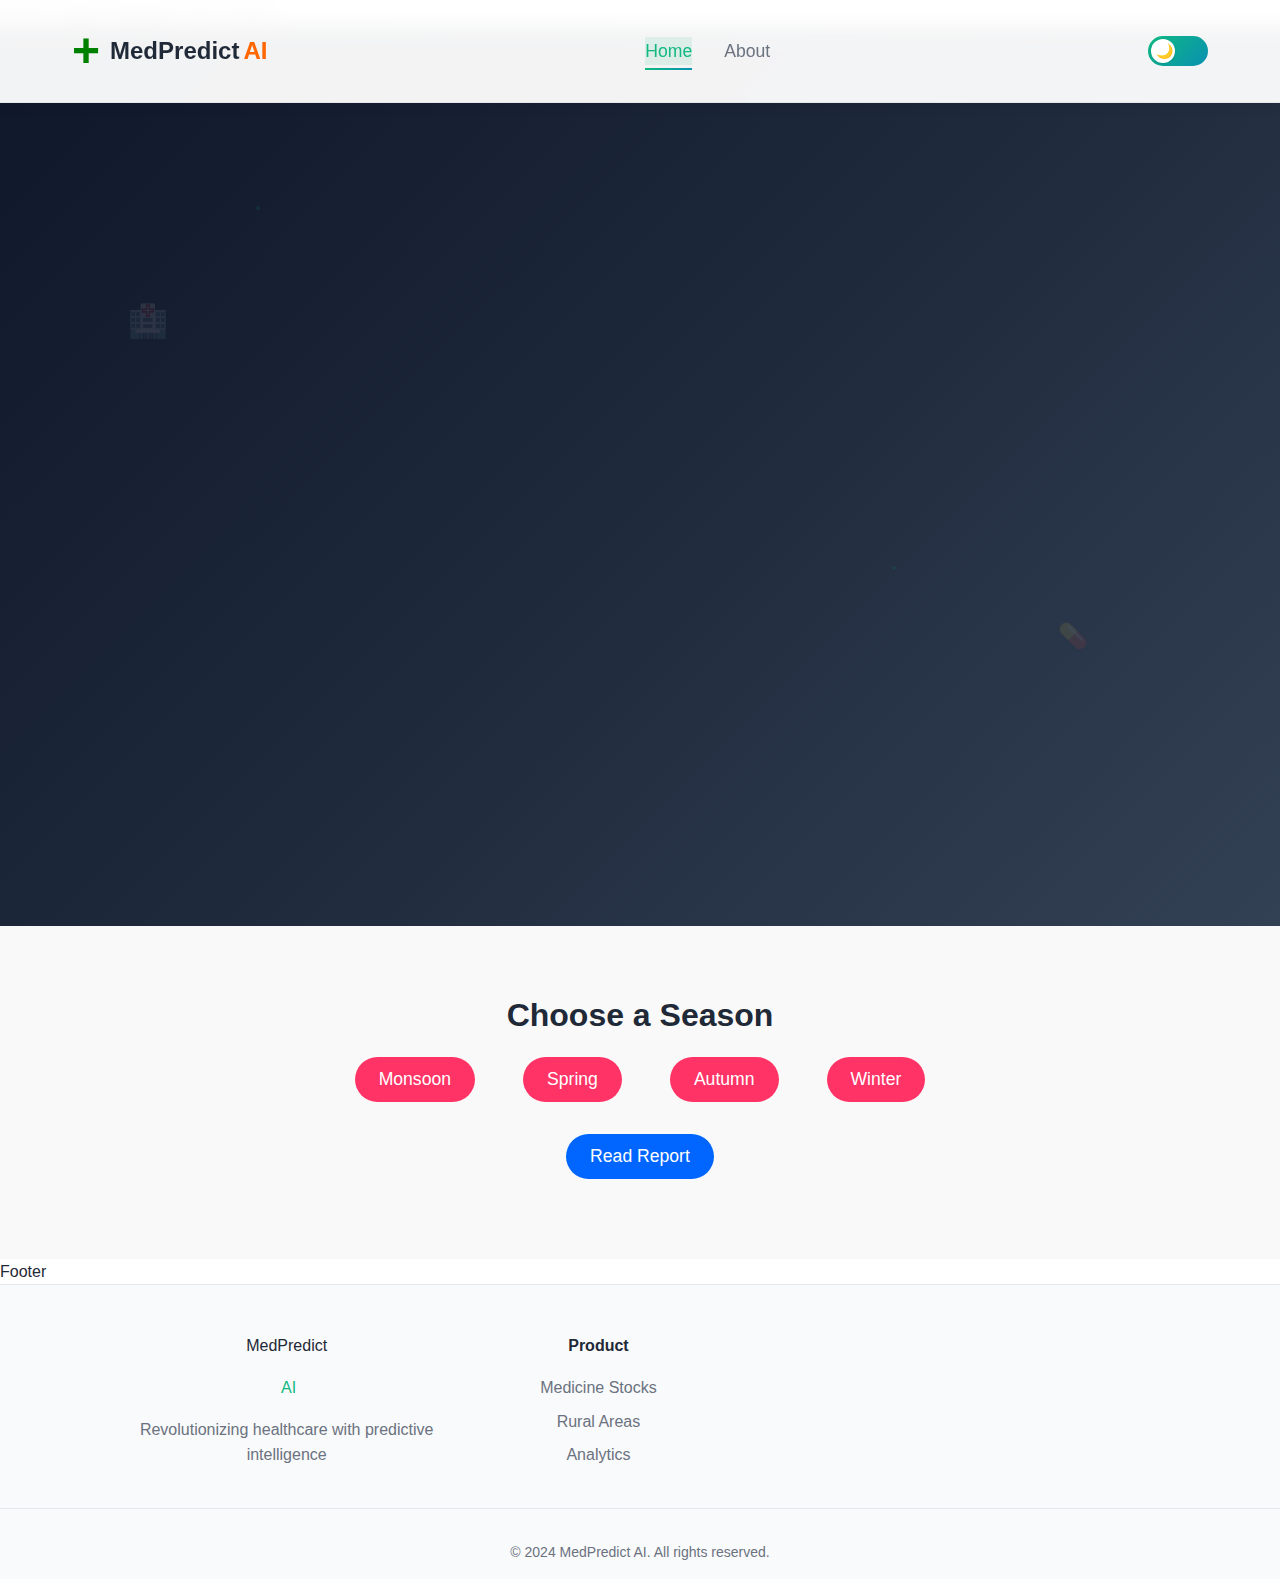
<file: index.html>
<!DOCTYPE html>
<html lang="en">
<head>
    <meta charset="UTF-8">
    <meta name="viewport" content="width=device-width, initial-scale=1.0">
    <title>MedPredict AI - Predictive Models for Healthcare</title>
    <link rel="stylesheet" href="https://unpkg.com/aos@next/dist/aos.css" />
    <link rel="stylesheet" href="/static/styles.css">
</head>
<body>
     Theme Toggle 
    <input type="checkbox" id="theme-toggle" class="theme-toggle">
    
     Navigation 
    <nav class="navbar">
        <div class="nav-container">
            <div class="nav-logo">
                <span class="logo-plus">+</span>
                <span class="logo-text">MedPredict</span>
                <span class="logo-ai">AI</span>
            </div>

            
            <div class="nav-menu">
                <a href="#home" class="nav-link active">Home</a>
                
                <a href="#footer" class="nav-link">About</a> <!-- ✅ Updated -->
            </div>
            
            <label for="theme-toggle" class="theme-switch">
                <span class="theme-icon">🌙</span>
                <span class="theme-icon">☀️</span>
            </label>
            
            <div class="mobile-menu-toggle">
                <span></span>
                <span></span>
                <span></span>
            </div>
        </div>
        <div class="nav-menu-mobile">
            <a href="#home" class="nav-link active">Home</a>
            
            <a href="#footer" class="nav-link">About</a> <!-- ✅ Updated -->
        </div>
    </nav>

     Hero Section 
    <section id="home" class="hero">
        <div class="hero-background">
            <div class="floating-particles"></div>
            <div class="medical-icons"></div>
        </div>
        
        <div class="hero-content">
            <h1 class="hero-title">
                <span class="title-line">Revolutionizing Healthcare</span>
                <span class="title-line">with AI Predictions</span>
            </h1>
            <p class="hero-subtitle">Advanced predictive models for medicine stock optimization and rural healthcare accessibility</p>
            <div class="hero-buttons">
                
            </div>
        </div>
        
        <div class="hero-stats">
            <div class="stat-item">
                <span class="stat-number">99.7%</span>
                <span class="stat-label">Accuracy</span>
            </div>
            <div class="stat-item">
                <span class="stat-number">2.5M+</span>
                <span class="stat-label">Predictions</span>
                </div>
                <div class="stat-item">
                    <span class="stat-number">500+</span>
                    <span class="stat-label">Hospitals</span>
                </div>
            </div>
        </section>

    </section>

    <!-- Season Report App -->
    <section id="season-report" class="season-report-section">
        <div class="container" id="season-screen">
            <h1>Choose a Season</h1>
            <div class="grid">
                <button class="season-btn">Monsoon</button>
                <button class="season-btn">Spring</button>
                <button class="season-btn">Autumn</button>
                <button class="season-btn">Winter</button>
            </div>
            <button class="report-btn">Read Report</button>
        </div>

        <div class="container" id="report-container" style="display: none;">
            <h1 id="report-title"></h1>
            <table id="report-table">
                <thead>
                    <tr>
                        <th>Medicine</th>
                        <th>Predicted Demand</th>
                        <th>Stock Remaining</th>
                        <th>Reorder Quantity</th>
                    </tr>
                </thead>
                <tbody>
                </tbody>
            </table>
        </div>
    </section>


     Footer 
    <footer class="footer" id="footer"> <!-- ✅ Added ID -->
        <div class="container">
            <div class="footer-content">
                <div class="footer-brand">
                    <span class="logo-text">MedPredict</span>
                    <span class="logo-ai">AI</span>
                    <p>Revolutionizing healthcare with predictive intelligence</p>
                </div>
                <div class="footer-links">
                    <div class="link-group">
                        <h4>Product</h4>
                        <a href="#medicine-stocks">Medicine Stocks</a>
                        <a href="#rural-areas">Rural Areas</a>
                        <a href="#analytics">Analytics</a>
                    </div>
                    
                    </div>
                </div>
            </div>
            <div class="footer-bottom">
                <p>&copy; 2024 MedPredict AI. All rights reserved.</p>
            </div>
        </div>
    </footer>
    <script src="https://unpkg.com/aos@next/dist/aos.js"></script>
    <script>
      AOS.init();
    </script>
    <script>
        const mobileMenuToggle = document.querySelector('.mobile-menu-toggle');
        const mobileMenu = document.querySelector('.nav-menu-mobile');

        mobileMenuToggle.addEventListener('click', () => {
            mobileMenu.classList.toggle('active');
        });

        const particlesContainer = document.querySelector('.floating-particles');
        const hero = document.querySelector('.hero');

        hero.addEventListener('mousemove', (e) => {
            const particle = document.createElement('div');
            particle.className = 'particle';
            const x = e.clientX;
            const y = e.clientY;
            particle.style.left = x + 'px';
            particle.style.top = y + 'px';
            particlesContainer.appendChild(particle);

            setTimeout(() => {
                particle.remove();
            }, 1000);
        });
        
    </script>
    <script>
        const seasonButtons = document.querySelectorAll('.season-btn');
        const reportButton = document.querySelector('.report-btn');
        const reportContainer = document.getElementById('report-container');
        const reportTitle = document.getElementById('report-title');
        const reportTableBody = document.querySelector('#report-table tbody');
        let selectedSeason = '';

        seasonButtons.forEach(button => {
            button.addEventListener('click', () => {
                selectedSeason = button.textContent;
                seasonButtons.forEach(btn => btn.classList.remove('active'));
                button.classList.add('active');
            });
        });

        reportButton.addEventListener('click', () => {
            if (selectedSeason) {
                fetch(`/report?season=${selectedSeason}`)
                    .then(response => response.json())
                    .then(data => {
                        reportTitle.textContent = `Medicine Report for ${selectedSeason}`;
                        reportTableBody.innerHTML = '';
                        data.forEach(item => {
                            const row = document.createElement('tr');
                            row.innerHTML = `
                                <td>${item.Medicine}</td>
                                <td>${item.Predicted_Demand}</td>
                                <td>${item.Stock_Remaining}</td>
                                <td>${item.Reorder_Quantity}</td>
                            `;
                            reportTableBody.appendChild(row);
                        });
                        document.getElementById('season-screen').style.display = 'none';
                        reportContainer.style.display = 'block';
                    });
            } else {
                alert('Please select a season.');
            }
        });
    </script>
</body>
</html>
</file>
<file: static/styles.css>
/* Report Table Styles */
table {
    width: 100%;
    border-collapse: collapse;
    margin-top: 2rem;
    box-shadow: var(--shadow-medium);
}

th, td {
    padding: 12px 15px;
    text-align: left;
    border-bottom: 1px solid var(--border-color);
}

thead th {
    background-color: var(--bg-secondary);
}

.chart-container {
    display: grid;
    grid-template-columns: 1fr 1fr;
    gap: 2rem;
    margin-bottom: 2rem;
}

.chart-wrapper {
    position: relative;
    width: 100%;
    min-height: 400px; /* Give a minimum height to avoid collapse */
}

@media (max-width: 900px) {
    .chart-container {
        grid-template-columns: 1fr;
        gap: 1rem;
    }
}

/* CSS Custom Properties for Theming */
:root {
  --primary-color: #10b981;
  --secondary-color: #0891b2;
  --accent-color: #0ea5e9;
  --text-primary: #1f2937;
  --text-secondary: #6b7280;
  --bg-primary: #ffffff;
  --bg-secondary: #f9fafb;
  --bg-card: #ffffff;
  --border-color: #e5e7eb;
  --chart-text-color: #6b7280; /* Color for chart labels and titles */
  --shadow-light: 0 1px 3px rgba(0, 0, 0, 0.1);
  --shadow-medium: 0 4px 6px rgba(0, 0, 0, 0.1);
  --shadow-heavy: 0 20px 25px rgba(0, 0, 0, 0.1);
  --gradient-primary: linear-gradient(135deg, var(--primary-color), var(--secondary-color));
  --gradient-accent: linear-gradient(135deg, var(--secondary-color), var(--accent-color));
  --gradient-hero: linear-gradient(135deg, #0f172a 0%, #1e293b 50%, #334155 100%);
}

/* Dark Mode Variables */
.theme-toggle:checked ~ body {
  --text-primary: #e5e7eb;
  --text-secondary: #9ca3af;
  --bg-primary: #020617;
  --bg-secondary: #0f172a;
  --bg-card: #1e293b;
  --border-color: #334155;
  --chart-text-color: #9ca3af;
  --shadow-light: 0 1px 3px rgba(0, 0, 0, 0.5);
  --shadow-medium: 0 4px 6px rgba(0, 0, 0, 0.5);
  --shadow-heavy: 0 20px 25px rgba(0, 0, 0, 0.5);
}

/* Reset and Base Styles */
* {
  margin: 0;
  padding: 0;
  box-sizing: border-box;
}

html {
  scroll-behavior: smooth;
  font-size: 16px;
}

body {
  font-family: 'Inter', -apple-system, BlinkMacSystemFont, 'Segoe UI', Roboto, sans-serif;
  line-height: 1.6;
  color: var(--text-primary);
  background-color: var(--bg-primary);
  transition: all 0.3s ease;
}

/* Theme Toggle */
.theme-toggle {
  display: none;
}

.theme-switch {
  position: relative;
  display: flex;
  align-items: center;
  width: 60px;
  height: 30px;
  background: var(--gradient-primary);
  border-radius: 15px;
  cursor: pointer;
  transition: all 0.3s ease;
}

.theme-switch::before {
  content: '';
  position: absolute;
  top: 3px;
  left: 3px;
  width: 24px;
  height: 24px;
  background: white;
  border-radius: 50%;
  transition: transform 0.3s ease;
  box-shadow: var(--shadow-light);
}

.theme-toggle:checked ~ body .theme-switch::before {
  transform: translateX(30px);
}

.theme-icon {
  position: absolute;
  font-size: 14px;
  transition: opacity 0.3s ease;
}

.theme-icon:first-child {
  left: 8px;
  opacity: 1;
}

.theme-icon:last-child {
  right: 8px;
  opacity: 0;
}

.theme-toggle:checked ~ body .theme-icon:first-child {
  opacity: 0;
}

.theme-toggle:checked ~ body .theme-icon:last-child {
  opacity: 1;
}


/* Navbar */
.navbar {
  background: #ffffff;
  box-shadow: 0 4px 12px rgba(0, 0, 0, 0.06);
  padding: 1rem 2rem;
  position: sticky;
  top: 0;
  z-index: 1000;
}

.nav-container {
  display: flex;
  align-items: center;
  justify-content: space-between;
}

.nav-logo {
  font-size: 1.8rem;
  font-weight: bold;
  color: #0077cc;
}

.nav-logo .logo-ai {
  color: #ff6600;
  margin-left: 4px;
}

.nav-menu {
  display: flex;
  gap: 40px; /* Space between nav items */
}

.nav-link {
  text-decoration: none;
  color: #333;
  font-size: 1.1rem;
  position: relative;
  transition: color 0.3s ease;
}

.nav-link:hover {
  color: #0077cc;
}

.nav-link::after {
  content: '';
  position: absolute;
  width: 0%;
  height: 2px;
  background: #0077cc;
  left: 0;
  bottom: -5px;
  transition: width 0.3s;
}

.nav-link:hover::after {
  width: 100%;
}

/* Navigation */
.navbar {
  position: fixed;
  top: 0;
  left: 0;
  right: 0;
  z-index: 1000;
  background: rgba(255, 255, 255, 0.95);
  backdrop-filter: blur(10px);
  border-bottom: 1px solid var(--border-color);
  transition: all 0.3s ease;
}

.theme-toggle:checked ~ body .navbar {
  background: rgba(15, 23, 42, 0.95);
}

.nav-container {
  max-width: 1200px;
  margin: 0 auto;
  padding: 0 2rem;
  display: flex;
  align-items: center;
  justify-content: space-between;
  height: 70px;
}

.nav-logo {
  display: flex;
  align-items: center;
  font-size: 1.5rem;
  font-weight: 700;
}

.logo-text {
  color: var(--text-primary);
}

.logo-ai {
  color: var(--primary-color);
  margin-left: 0.25rem;
}

.nav-menu {
  display: flex;
  align-items: center;
  gap: 2rem;
}

.nav-link {
  text-decoration: none;
  color: var(--text-secondary);
  font-weight: 500;
  position: relative;
  transition: color 0.3s ease;
}

.nav-link:hover,
.nav-link.active {
  color: var(--primary-color);
  background-color: rgba(16, 185, 129, 0.1);
}

.nav-link::after {
  content: '';
  position: absolute;
  bottom: -5px;
  left: 0;
  width: 0;
  height: 2px;
  background: var(--gradient-primary);
  transition: width 0.3s ease;
}

.nav-link:hover::after,
.nav-link.active::after {
  width: 100%;
}

.mobile-menu-toggle {
  display: none;
  flex-direction: column;
  cursor: pointer;
}

.mobile-menu-toggle span {
  width: 25px;
  height: 3px;
  background: var(--text-primary);
  margin: 3px 0;
  transition: 0.3s;
}

.nav-menu-mobile {
    display: none;
    flex-direction: column;
    position: absolute;
    top: 70px;
    left: 0;
    right: 0;
    background: var(--bg-primary);
    padding: 1rem;
    border-bottom: 1px solid var(--border-color);
}

.nav-menu-mobile.active {
    display: flex;
}

/* Hero Section */
.hero {
  position: relative;
  min-height: 100vh;
  display: flex;
  flex-direction: column;
  justify-content: center;
  align-items: center;
  background: var(--gradient-hero);
  overflow: hidden;
}

.hero-background {
  position: absolute;
  top: 0;
  left: 0;
  right: 0;
  bottom: 0;
  opacity: 0.1;
}

.floating-particles {
  position: absolute;
  width: 100%;
  height: 100%;
}

.floating-particles::before,
.floating-particles::after {
  content: '';
  position: absolute;
  width: 4px;
  height: 4px;
  background: var(--primary-color);
  border-radius: 50%;
  animation: float 6s ease-in-out infinite;
}

.floating-particles::before {
  top: 20%;
  left: 20%;
  animation-delay: 0s;
}

.floating-particles::after {
  top: 60%;
  right: 30%;
  animation-delay: 3s;
}

.particle {
    position: absolute;
    width: 4px;
    height: 4px;
    background: var(--primary-color);
    border-radius: 50%;
    animation: particle-fade 1s ease-out forwards;
    pointer-events: none;
}

@keyframes particle-fade {
    from {
        opacity: 1;
        transform: scale(1);
    }
    to {
        opacity: 0;
        transform: scale(0.5);
    }
}

@keyframes float {
  0%, 100% { transform: translateY(0px) rotate(0deg); }
  50% { transform: translateY(-20px) rotate(180deg); }
}

.medical-icons {
  position: absolute;
  width: 100%;
  height: 100%;
}

.medical-icons::before {
  content: '🏥';
  position: absolute;
  top: 30%;
  left: 10%;
  font-size: 2rem;
  animation: pulse 4s ease-in-out infinite;
}

.medical-icons::after {
  content: '💊';
  position: absolute;
  bottom: 30%;
  right: 15%;
  font-size: 1.5rem;
  animation: pulse 4s ease-in-out infinite 2s;
}

@keyframes pulse {
  0%, 100% { opacity: 0.3; transform: scale(1); }
  50% { opacity: 0.7; transform: scale(1.1); }
}

.hero-content {
  text-align: center;
  z-index: 2;
  max-width: 800px;
  padding: 0 2rem;
}

.hero-title {
  font-size: clamp(2.5rem, 5vw, 4rem);
  font-weight: 800;
  color: white;
  margin-bottom: 1.5rem;
  line-height: 1.2;
}

.title-line {
  display: block;
  opacity: 0;
  animation: slideInUp 1s ease-out forwards;
}

.title-line:nth-child(2) {
  animation-delay: 0.3s;
}

@keyframes slideInUp {
  from {
    opacity: 0;
    transform: translateY(30px);
  }
  to {
    opacity: 1;
    transform: translateY(0);
  }
}

.hero-subtitle {
  font-size: 1.25rem;
  color: #cbd5e1;
  margin-bottom: 2.5rem;
  opacity: 0;
  animation: fadeIn 1s ease-out 0.6s forwards;
}

@keyframes fadeIn {
  from { opacity: 0; }
  to { opacity: 1; }
}

.hero-buttons {
  display: flex;
  gap: 1rem;
  justify-content: center;
  flex-wrap: wrap;
  opacity: 0;
  animation: fadeIn 1s ease-out 0.9s forwards;
}

.btn-primary,
.btn-secondary {
  padding: 1rem 2rem;
  border: none;
  border-radius: 50px;
  font-size: 1rem;
  font-weight: 600;
  cursor: pointer;
  transition: all 0.3s ease;
  text-decoration: none;
  display: inline-block;
}

.btn-primary {
  background: var(--gradient-primary);
  color: white;
  box-shadow: var(--shadow-medium);
}

.btn-primary:hover {
  transform: translateY(-4px);
  box-shadow: var(--shadow-heavy);
}

.btn-secondary {
  background: transparent;
  color: white;
  border: 2px solid rgba(255, 255, 255, 0.3);
}

.btn-secondary:hover {
  background: rgba(255, 255, 255, 0.1);
  border-color: rgba(255, 255, 255, 0.5);
  transform: translateY(-2px);
}

.hero-stats {
  position: absolute;
  bottom: 2rem;
  left: 50%;
  transform: translateX(-50%);
  display: flex;
  gap: 3rem;
  opacity: 0;
  animation: fadeIn 1s ease-out 1.2s forwards;
}

.stat-item {
  text-align: center;
  color: white;
}

.stat-number {
  display: block;
  font-size: 2rem;
  font-weight: 700;
  color: var(--primary-color);
}

.stat-label {
  font-size: 0.875rem;
  opacity: 0.8;
}

/* Section Styles */
.section {
  padding: 6rem 0;
  background: var(--bg-primary);
}

.section.alt-bg {
  background: var(--bg-secondary);
}

.container {
  max-width: 1200px;
  margin: 0 auto;
  padding: 0 2rem;
}

.section-header {
  text-align: center;
  margin-bottom: 4rem;
}

.section-title {
  font-size: clamp(2.2rem, 4vw, 3.2rem);
  font-weight: 800;
  color: var(--text-primary);
  margin-bottom: 1.5rem;
}

.section-subtitle {
  font-size: 1.125rem;
  color: var(--text-secondary);
  max-width: 600px;
  margin: 0 auto;
}

/* Footer */
.footer {
  background: var(--bg-secondary);
  padding: 3rem 0 1rem;
  border-top: 1px solid var(--border-color);
}

.footer-content {
  display: grid;
  grid-template-columns: 1fr 2fr;
  gap: 3rem;
  margin-bottom: 2rem;
}

.footer-brand {
  display: flex;
  flex-direction: column;
  gap: 1rem;
}

.footer-brand p {
  color: var(--text-secondary);
  line-height: 1.6;
}

.footer-links {
  display: grid;
  grid-template-columns: repeat(3, 1fr);
  gap: 2rem;
}

.link-group h4 {
  font-size: 1rem;
  font-weight: 600;
  color: var(--text-primary);
  margin-bottom: 1rem;
}

.link-group a {
  display: block;
  color: var(--text-secondary);
  text-decoration: none;
  margin-bottom: 0.5rem;
  transition: color 0.3s ease;
}

.link-group a:hover {
  color: var(--primary-color);
}

.footer-bottom {
  text-align: center;
  padding-top: 2rem;
  border-top: 1px solid var(--border-color);
}

.footer-bottom p {
  color: var(--text-secondary);
  font-size: 0.875rem;
}

/* Responsive Design */
@media (max-width: 1024px) {
    .nav-menu {
        display: none;
    }

    .mobile-menu-toggle {
        display: flex;
    }

    .charts-grid {
        grid-template-columns: 1fr;
    }

    .rural-content,
    .about-content,
    .contact-content {
        grid-template-columns: 1fr;
    }
}

@media (max-width: 768px) {
  .nav-menu {
    display: none;
  }
  
  .mobile-menu-toggle {
    display: flex;
  }
  
  .hero-stats {
    position: static;
    transform: none;
    margin-top: 3rem;
    flex-direction: row;
    gap: 1.5rem;
    justify-content: center;
  }
  
  .hero-buttons {
    flex-direction: column;
    align-items: center;
  }
  
  .charts-grid {
    grid-template-columns: 1fr;
  }
  
  .rural-content {
    grid-template-columns: 1fr;
  }
  
  .rural-stats {
    grid-template-columns: 1fr;
  }
  
  .analytics-grid {
    grid-template-columns: 1fr;
  }
  
  .about-content {
    grid-template-columns: 1fr;
    gap: 2rem;
  }
  
  .contact-content {
    grid-template-columns: 1fr;
    gap: 2rem;
  }
  
  .footer-content {
    grid-template-columns: 1fr;
    gap: 2rem;
  }
  
  .footer-links {
    grid-template-columns: 1fr;
    gap: 1.5rem;
  }
  
  .control-tabs {
    flex-direction: column;
    width: 100%;
  }
  
  .tab-button {
    text-align: center;
  }

  /* Responsive table */
  #report-table thead {
    display: none;
  }
  #report-table, #report-table tbody, #report-table tr, #report-table td {
    display: block;
    width: 100%;
  }
  #report-table tr {
    margin-bottom: 15px;
  }
  #report-table td {
    text-align: right;
    padding-left: 50%;
    position: relative;
  }
}

@media (max-width: 480px) {
  .nav-container {
    padding: 0 1rem;
  }
  
  .container {
    padding: 0 1rem;
  }
  
  .hero-content {
    padding: 0 1rem;
  }
  
  .chart-card,
  .contact-form {
    padding: 1.5rem;
  }
  
  .section {
    padding: 3rem 0;
  }
  
  .hero-buttons {
    gap: 0.5rem;
  }
  
  .btn-primary,
  .btn-secondary {
    padding: 0.75rem 1.5rem;
    font-size: 0.875rem;
  }
}

/* Smooth scrolling enhancement */
@media (prefers-reduced-motion: no-preference) {
  html {
    scroll-behavior: smooth;
  }
}

/* High contrast mode support */
@media (prefers-contrast: high) {
  :root {
    --shadow-light: 0 1px 3px rgba(0, 0, 0, 0.3);
    --shadow-medium: 0 4px 6px rgba(0, 0, 0, 0.3);
    --shadow-heavy: 0 20px 25px rgba(0, 0, 0, 0.3);
  }
  
  .btn-primary,
  .btn-secondary {
    border: 2px solid currentColor;
  }
}

/* Print styles */
@media print {
  .navbar,
  .hero-background,
  .theme-switch,
  .mobile-menu-toggle {
    display: none;
  }
  
  .section {
    padding: 2rem 0;
  }
  
  .hero {
    min-height: auto;
    padding: 2rem 0;
  }
}

/* FLOATING PARTICLES */
.floating-particles {
    position: absolute;
    inset: 0;
    pointer-events: none;
    z-index: -1;
}

.particle {
    position: absolute;
    width: 10px;
    height: 10px;
    background: rgba(0, 102, 255, 0.3);
    border-radius: 50%;
    animation: fadeOut 1s forwards;
}

@keyframes fadeOut {
    0% {
        transform: scale(1);
        opacity: 1;
    }
    100% {
        transform: scale(2);
        opacity: 0;
    }
}

/* SEASON REPORT */
.season-report-section {
    padding: 4rem 2rem;
    background: #f9f9f9;
}

body.dark .season-report-section {
    background: #1e1e2f;
}

.container {
    max-width: 1100px;
    margin: auto;
    text-align: center;
}

.hidden {
    display: none;
}

/* BIG & ANIMATED START BUTTON */
.start-btn {
    font-size: 2rem;
    padding: 1rem 3rem;
    background: linear-gradient(135deg, #0066ff, #00ccff);
    color: white;
    border: none;
    border-radius: 50px;
    font-weight: bold;
    cursor: pointer;
    box-shadow: 0 10px 25px rgba(0, 102, 255, 0.3);
    transition: all 0.4s ease;
    animation: pulse 2s infinite;
}

.start-btn:hover {
    transform: scale(1.05);
    box-shadow: 0 12px 30px rgba(0, 102, 255, 0.5);
}

/* Button Pulse Animation */
@keyframes pulse {
    0% {
        transform: scale(1);
        box-shadow: 0 0 0 0 ;
    }
    70% {
        transform: scale(1.05);
        box-shadow: 0 0 0 20px rgba(0, 102, 255, 0);
    }
    100% {
        transform: scale(1);
        box-shadow: 0 0 0 0 rgba(0, 102, 255, 0);
    }
}

.season-btn, .report-btn {
    margin: 1rem;
    padding: 0.75rem 1.5rem;
    font-size: 1.1rem;
    border: none;
    border-radius: 25px;
    cursor: pointer;
    background: #0066ff;
    color: white;
    transition: background 0.3s;
}

.season-btn {
    background: #ff3366;
}

.season-btn:hover {
    background: #e6004c;
}

.grid {
    display: flex;
    gap: 1rem;
    flex-wrap: wrap;
    justify-content: center;
}

/* BIG & ANIMATED START BUTTON */
.start-btn {
    font-size: 2rem;
    padding: 1rem 3rem;
    background: linear-gradient(135deg, #082858, #077b98);
    color: white;
    border: none;
    border-radius: 50px;
    font-weight: bold;
    cursor: pointer;
    box-shadow: 0 10px 25px rgba(0, 102, 255, 0.3);
    transition: all 0.4s ease;
    animation: pulse 2s infinite;
}

.start-btn:hover {
    transform: scale(1.05);
    box-shadow: 0 12px 30px rgba(0, 102, 255, 0.5);
}

/* Button Pulse Animation */
@keyframes pulse {
    0% {
        transform: scale(1);
        box-shadow: 0 0 0 0 rgba(0, 102, 255, 0.4);
    }
    70% {
        transform: scale(1.05);
        box-shadow: 0 0 0 20px rgba(0, 102, 255, 0);
    }
    100% {
        transform: scale(1);
        box-shadow: 0 0 0 0 rgba(0, 102, 255, 0);
    }
}

.logo-plus {
  font-size: 3rem;
  color: #008000;
  font-weight: bold;
  margin-right: 10px;
  vertical-align: middle;
}

/* Loader Spinner */
.spinner {
    border: 4px solid #f3f3f3;
    border-top: 4px solid #3498db;
    border-radius: 50%;
    width: 40px;
    height: 40px;
    animation: spin 1s linear infinite;
    margin: 0 auto;
}

@keyframes spin {
    0% { transform: rotate(0deg); }
    100% { transform: rotate(360deg); }
}

#loader {
    position: fixed;
    left: 50%;
    top: 50%;
    transform: translate(-50%, -50%);
    z-index: 1001; /* Ensure it's on top of other content */
    background: rgba(255, 255, 255, 0.8); /* Optional: adds a semi-transparent background */
    padding: 20px;
    border-radius: 10px;
}
</file>
